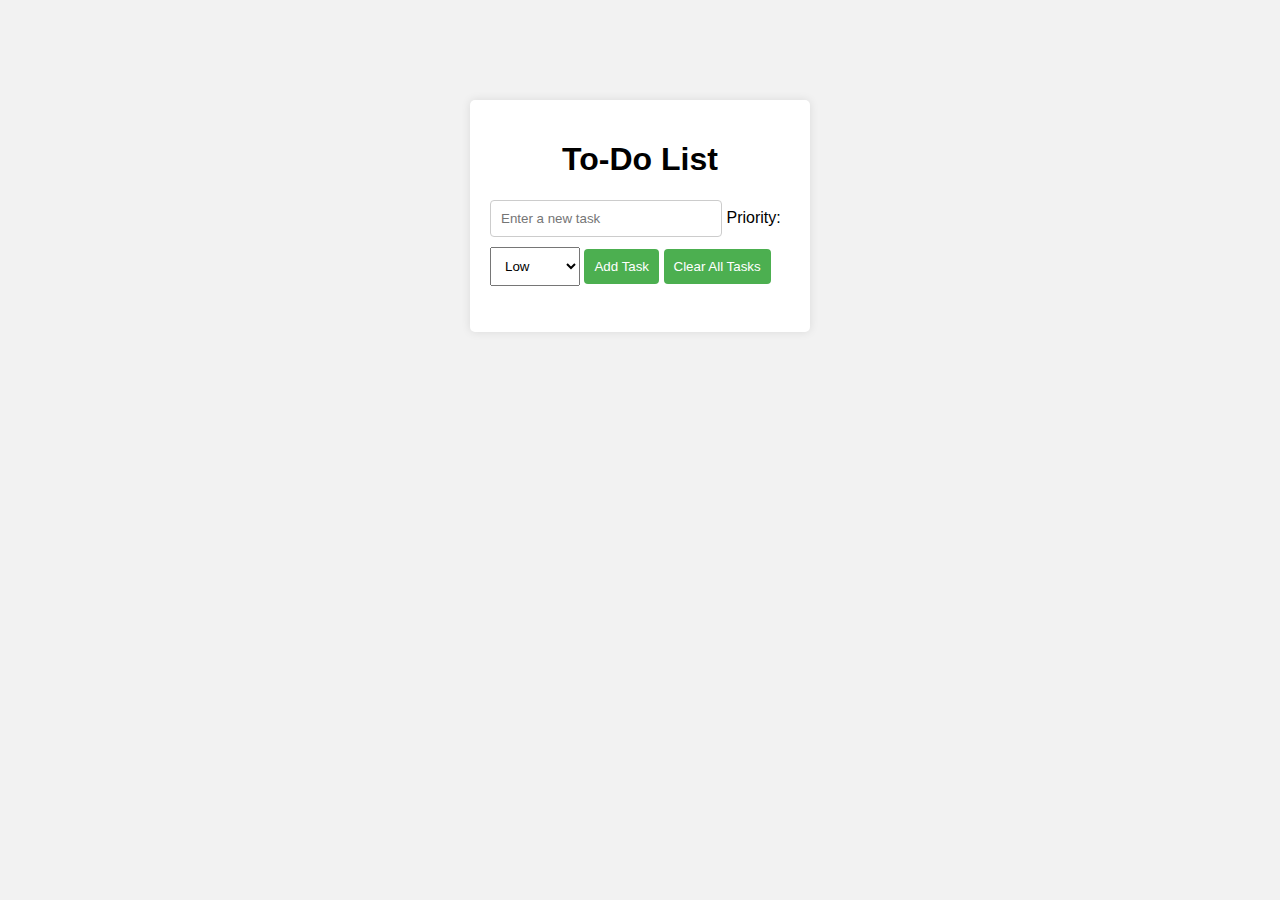
<file: todo-app/index.html>
<!DOCTYPE html>
<html lang="en">
<head>
    <meta charset="UTF-8">
    <meta name="viewport" content="width=device-width, initial-scale=1.0">
    <title>To-Do List</title>
    <link rel="stylesheet" href="styles.css">
</head>
<body>
    <div class="todo-container">
        <h1>To-Do List</h1>
        
        <!-- Input for task -->
        <input type="text" id="taskInput" placeholder="Enter a new task">
        
        <!-- Priority dropdown -->
        <label for="priority">Priority:</label>
        <select id="priority">
            <option value="low">Low</option>
            <option value="medium">Medium</option>
            <option value="high">High</option>
        </select>
        
        <!-- Add task button -->
        <button onclick="addTask()">Add Task</button>

        <!-- Clear all tasks button -->
        <button onclick="clearAllTasks()">Clear All Tasks</button>

        <!-- List of tasks -->
        <ul id="taskList"></ul>
    </div>

    <script src="script.js"></script>
</body>
</html>
</file>
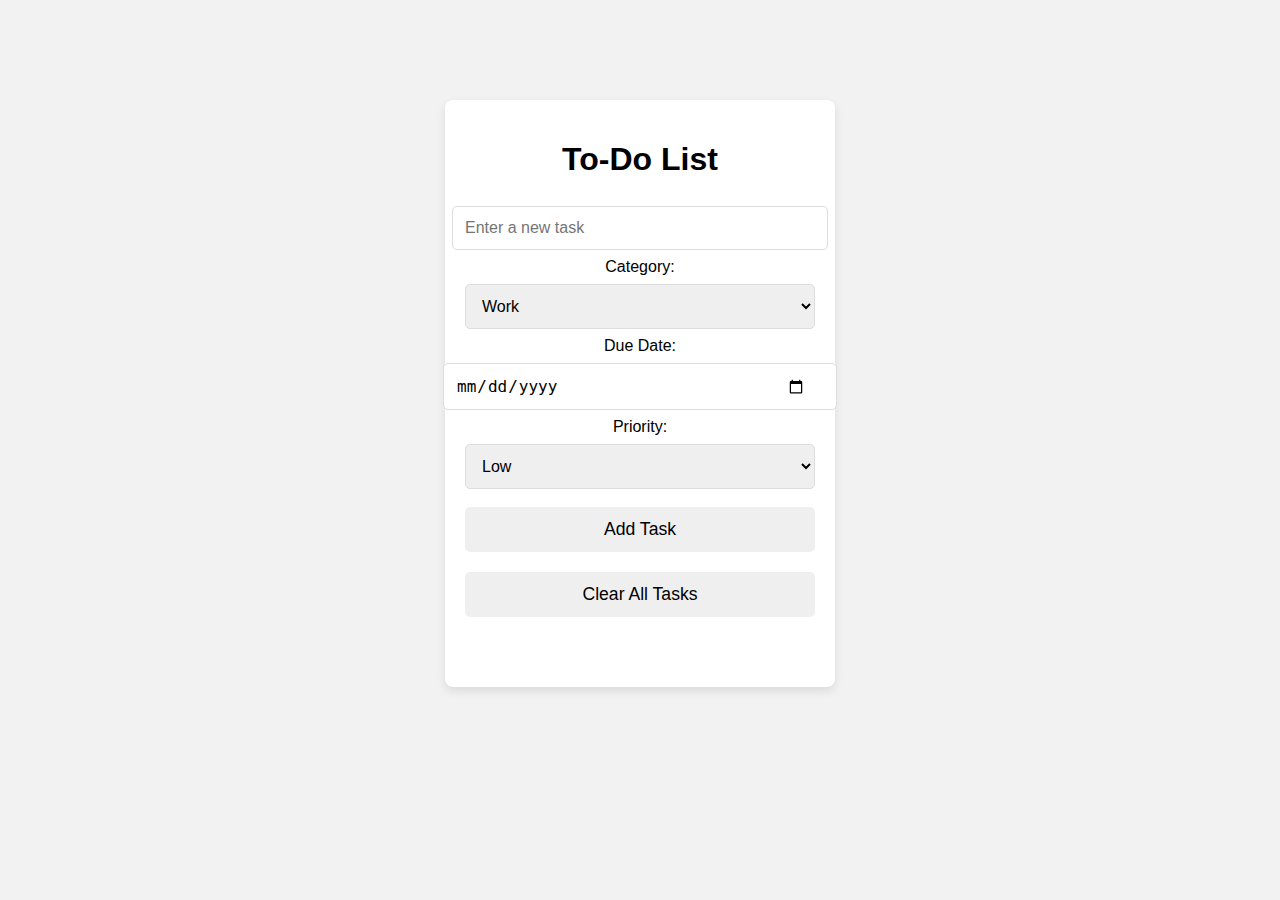
<file: todo-app3/index.html>
<!DOCTYPE html>
<html lang="en">
<head>
    <meta charset="UTF-8">
    <meta name="viewport" content="width=device-width, initial-scale=1.0">
    <title>To-Do List</title>
    <link rel="stylesheet" href="styles.css">
</head>
<body>
    <div class="todo-container">
        <h1>To-Do List</h1>
        
        <!-- Input for task -->
        <input type="text" id="taskInput" placeholder="Enter a new task">
        
        <!-- Category Dropdown -->
        <label for="category">Category:</label>
        <select id="category">
            <option value="work">Work</option>
            <option value="personal">Personal</option>
            <option value="home">Home</option>
        </select>

        <!-- Due Date Picker -->
        <label for="dueDate">Due Date:</label>
        <input type="date" id="dueDate">

        <!-- Priority dropdown -->
        <label for="priority">Priority:</label>
        <select id="priority">
            <option value="low">Low</option>
            <option value="medium">Medium</option>
            <option value="high">High</option>
        </select>
        
        <!-- Add task button -->
        <button onclick="addTask()">Add Task</button>

        <!-- Clear all tasks button -->
        <button onclick="clearAllTasks()">Clear All Tasks</button>

        <!-- List of tasks -->
        <ul id="taskList"></ul>
    </div>

    <script src="script.js"></script>
</body>
</html>
</file>
<file: todo-app/styles.css>
body {
    font-family: Arial, sans-serif;
    background-color: #f2f2f2;
    margin: 0;
    padding: 0;
}

.todo-container {
    width: 300px;
    margin: 100px auto;
    background-color: white;
    padding: 20px;
    border-radius: 5px;
    box-shadow: 0px 0px 10px rgba(0, 0, 0, 0.1);
}

h1 {
    text-align: center;
}

input {
    width: 70%;
    padding: 10px;
    border: 1px solid #ccc;
    border-radius: 4px;
}

select {
    padding: 10px;
    margin: 10px 0;
}

button {
    padding: 10px;
    background-color: #4CAF50;
    color: white;
    border: none;
    cursor: pointer;
    border-radius: 4px;
    margin-top: 10px;
}

button:hover {
    background-color: #45a049;
}

ul {
    list-style-type: none;
    padding: 0;
}

li {
    display: flex;
    justify-content: space-between;
    align-items: center;
    margin: 10px 0;
    padding: 10px;
    background-color: #f9f9f9;
    border-radius: 4px;
}

li.completed {
    text-decoration: line-through;
    background-color: #e0e0e0;
}

.delete-btn {
    background-color: red;
    color: white;
    border: none;
    cursor: pointer;
    border-radius: 4px;
    padding: 5px 10px;
}

/* Priority styling */
li.low {
    border-left: 5px solid green;
}

li.medium {
    border-left: 5px solid orange;
}

li.high {
    border-left: 5px solid red;
}
</file>
<file: todo-app3/styles.css>
body {
    font-family: Arial, sans-serif;
    background-color: #f2f2f2;
    margin: 0;
    padding: 0;
}

.todo-container {
    width: 350px;
    margin: 100px auto;
    background-color: #ffffff;
    padding: 20px;
    border-radius: 8px;
    box-shadow: 0px 4px 10px rgba(0, 0, 0, 0.1);
    display: flex;
    flex-direction: column;
    align-items: center;
}

h1 {
    font-size: 2rem;
    text-align: center;
    margin-bottom: 20px;
}

input, select {
    width: 100%;
    padding: 12px;
    margin: 8px 0;
    border: 1px solid #ddd;
    border-radius: 5px;
    font-size: 1rem;
}

input[type="date"] {
    padding-right: 30px;
}

button {
    width: 100%;
    padding: 12px;
    margin: 10px 0;
    border: none;
    cursor: pointer;
    border-radius: 5px;
    font-size: 1.1rem;
    transition: background-color 0.3s;
}

button:hover {
    background-color: #45a049;
}

button:active {
    transform: scale(0.98);
}

button:first-child {
    background-color: #4CAF50;
    color: white;
}

button:last-child {
    background-color: #f44336;
    color: white;
}

ul {
    list-style-type: none;
    padding: 0;
    margin: 20px 0;
    width: 100%;
}

li {
    display: flex;
    justify-content: space-between;
    align-items: center;
    padding: 12px;
    margin-bottom: 10px;
    background-color: #f9f9f9;
    border-radius: 8px;
    box-shadow: 0px 2px 4px rgba(0, 0, 0, 0.1);
}

li.completed {
    text-decoration: line-through;
    background-color: #e0e0e0;
}

li span {
    flex-grow: 1;
    margin-right: 10px;
    font-size: 1rem;
}

li span:nth-child(1) {
    font-weight: bold;
}

.delete-btn {
    background-color: #ff5722;
    color: white;
    padding: 5px 10px;
    border: none;
    cursor: pointer;
    border-radius: 5px;
    transition: background-color 0.3s;
}

.delete-btn:hover {
    background-color: #e64a19;
}

/* Priority styling */
li.low {
    border-left: 8px solid #8bc34a;
}

li.medium {
    border-left: 8px solid #ffeb3b;
}

li.high {
    border-left: 8px solid #f44336;
}

/* Responsiveness */
@media (max-width: 400px) {
    .todo-container {
        width: 90%;
    }

    h1 {
        font-size: 1.6rem;
    }

    button {
        font-size: 1rem;
    }
}
</file>
